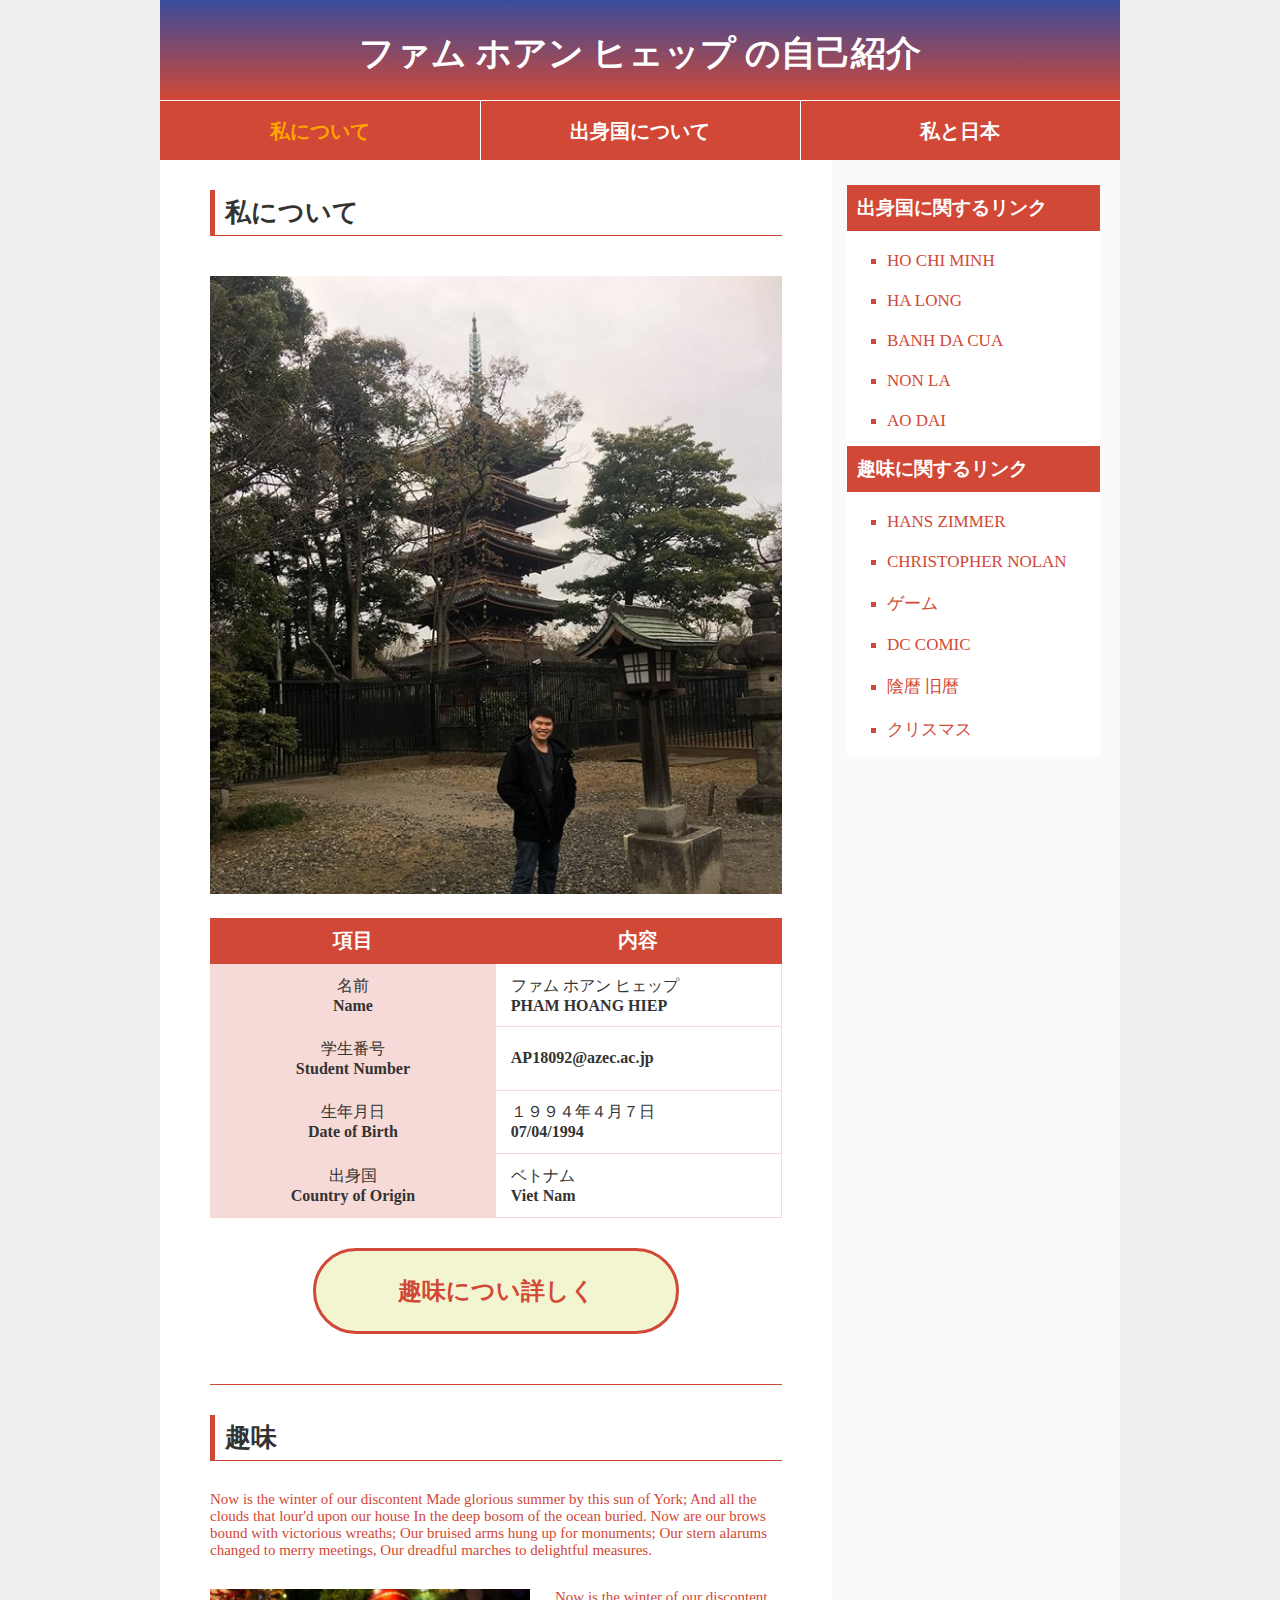
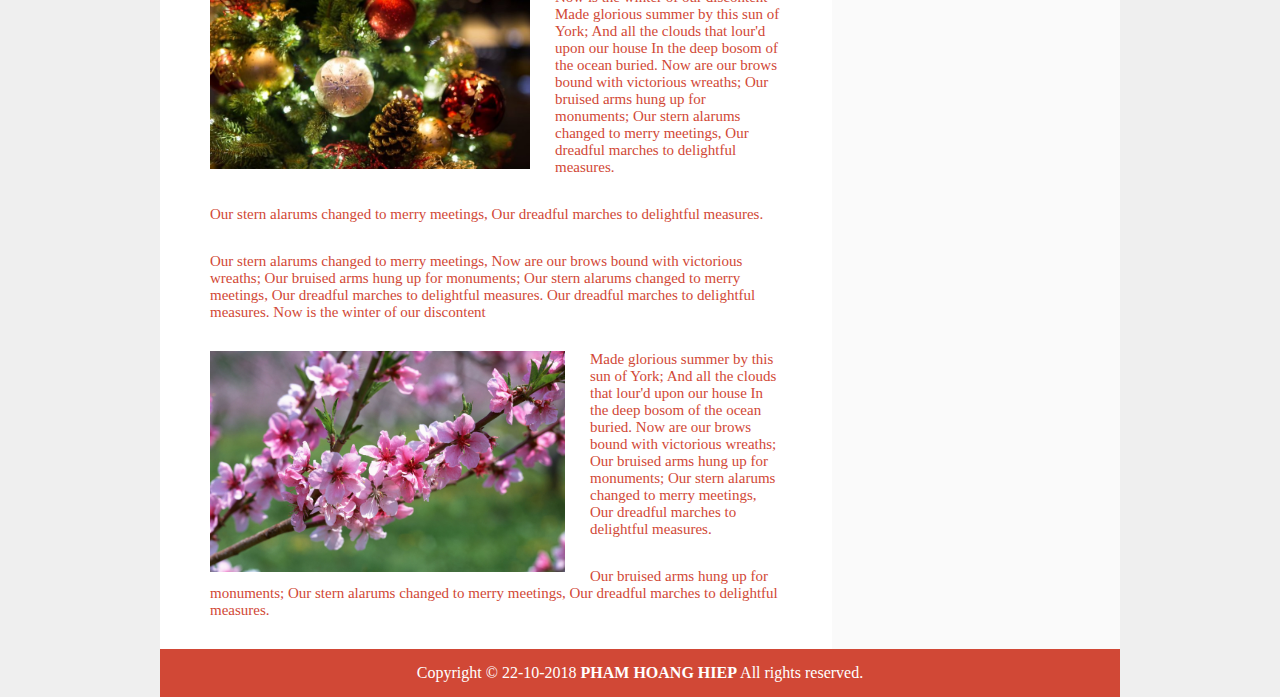
<file: index.html>
<!DOCTYPE html>
<html>
<head>
  <meta charset="UTF-8">
  <title>私の自己紹介</title>
  <link rel="stylesheet" href="css/styles.css">
</head>

<body>
  <header>
      <div class="title-arena">
        <h1 class="page-title">ファム ホアン ヒェップ の自己紹介</h1>
      </div>
      <nav>
          <ul>
              <li><a class="topmenu current" href="index.html">私について</a></li>
              <li><a class="topmenu" href="country.html">出身国について</a></li>
              <li><a class="topmenu" href="japan.html">私と日本</a></li>
          </ul>
      </nav>
  </header>
  <div id="container">
      <div id="main">
        <div id="maina">
        <h2 class="title2">私について</h2>
       <img class="myimg" src="image/myimg.jpg" alt="Ảnh 1 bạn đẹp zai (　＾▽＾)">

       <table class="tablea">
         <tr>
          <td class="tabletitle">項目</td>
          <td class="tabletitle">内容</td>
         </tr>

         <tr>
          <td class="item">名前<br><b>Name</b></td>
          <td class="itemb">ファム ホアン ヒェップ<br><b>PHAM HOANG HIEP</b></td>
          </tr>

          <tr>
           <td class="item">学生番号<br><b>Student Number</b></td>
           <td class="itemb"><b>AP18092@azec.ac.jp</b></td>
          </tr>

          <tr>
           <td class="item">生年月日<br><b>Date of Birth</b></td>
           <td class="itemb">１９９４年４月７日<br><b>07/04/1994</b></td>
          </tr>

          <tr>
           <td class="item">出身国<br><b>Country of Origin</b></td>
           <td class="itemb">ベトナム<br><b>Viet Nam</b></td>
           </tr>
           </table>

        <a class="myinfbutton" href="index.html#myinf">趣味につい詳しく</a>
        <div class="kn"></div>
        <h2 id="myinf" class="title2">趣味</h2>
        <div class="mytxt">
        <p>Now is the winter of our discontent
          Made glorious summer by this sun of York;
          And all the clouds that lour'd upon our house
          In the deep bosom of the ocean buried.
          Now are our brows bound with victorious wreaths;
          Our bruised arms hung up for monuments;
          Our stern alarums changed to merry meetings,
          Our dreadful marches to delightful measures.</p>

          <img id="imgst" src="image/chi.jpg">
          <p id="txta1">Now is the winter of our discontent
            Made glorious summer by this sun of York;
            And all the clouds that lour'd upon our house
            In the deep bosom of the ocean buried.
            Now are our brows bound with victorious wreaths;
            Our bruised arms hung up for monuments;
            Our stern alarums changed to merry meetings,
            Our dreadful marches to delightful measures.</p>

            <p>
              Our stern alarums changed to merry meetings,
              Our dreadful marches to delightful measures.</p>
              <p>
                Our stern alarums changed to merry meetings,
                Now are our brows bound with victorious wreaths;
                Our bruised arms hung up for monuments;
                Our stern alarums changed to merry meetings,
                Our dreadful marches to delightful measures.
                Our dreadful marches to delightful measures.
                Now is the winter of our discontent
              </p>
              <img id="imgst2" src="image/hoadao.jpg">
              <p>
                  Made glorious summer by this sun of York;
                  And all the clouds that lour'd upon our house
                  In the deep bosom of the ocean buried.
                  Now are our brows bound with victorious wreaths;
                  Our bruised arms hung up for monuments;
                  Our stern alarums changed to merry meetings,
                  Our dreadful marches to delightful measures.</p>
                  <p>Our bruised arms hung up for monuments; Our stern alarums changed to merry meetings, Our dreadful marches to delightful measures.</p>
            </div>
      </div>
    </div>

      <div id="sub">
      <h3 class="subh3">出身国に関するリンク</h3>
        <ul>
          <li><a href="http://dangcongsan.vn/tu-lieu-van-kien/c-mac-ph-angghen-v-i-lenin-ho-chi-minh/ho-chi-minh/nghien-cuu-hoc-tap-tu-tuong-ho-chi-minh/doc-310720154375156.html" target="_blank">HO CHI MINH</a></li>
          <li><a href="https://www.paradisecruise.com/vi/halong-bay" target="_blank">HA LONG</a></li>
          <li><a href="https://eva.vn/bep-eva/nau-banh-da-cua-dung-chat-hai-phong-c162a147938.html" target="_blank">BANH DA CUA</a></li>
          <li><a href="https://thetravelbunny.com/non-la-vietnamese-hat-coolie/" target="_blank">NON LA</a></li>
          <li><a href="https://idesign.vn/art/lich-su-phat-trien-cua-ao-dai-viet-nam-223054.html" target="_blank">AO DAI</a></li>
        </ul>
        <h3 class="subh32">趣味に関するリンク</h3>
        <ul>
          <li><a href="http://www.hans-zimmer.com/index.php?rub=disco&id=1654" target="_blank">HANS ZIMMER</a></li>
          <li><a href="https://en.wikipedia.org/wiki/Christopher_Nolan" target="_blank">CHRISTOPHER NOLAN</a></li>
          <li><a href="https://www.jp.playstation.com/" target="_blank">ゲーム</a></li>
          <li><a href="https://www.dccomics.com/" target="_blank">DC COMIC</a></li>
          <li><a href="https://ja.wikipedia.org/wiki/%E6%97%A7%E6%9A%A6" target="_blank">陰暦 旧暦</a></li>
          <li><a href="https://www.enjoytokyo.jp/feature/christmas/" target="_blank">クリスマス</a></li>
        </ul>
      </div>
      <footer>
          Copyright &copy; 22-10-2018 <span class="name">PHAM HOANG HIEP</span> All rights reserved.
        </footer>
  </div>
</body>
</html>
</file>
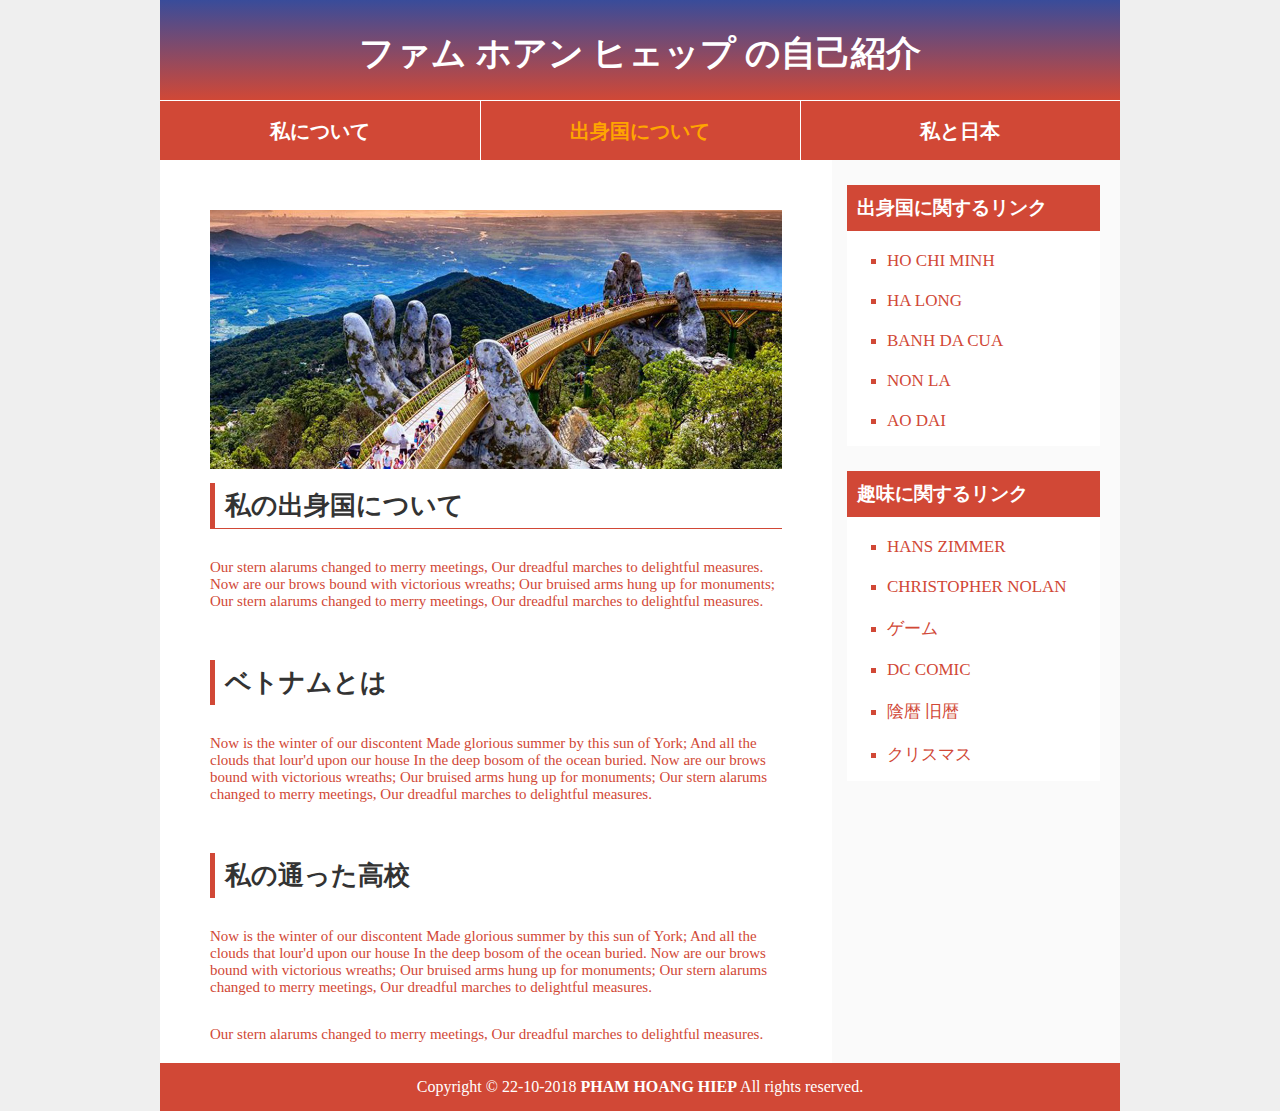
<file: country.html>
<!DOCTYPE html>
<html>
<head>
  <meta charset="UTF-8">
  <title>私の自己紹介</title>
  <link rel="stylesheet" href="css/styles.css">
</head>

<body>
  <header>
      <div class="title-arena">
        <h1 class="page-title">ファム ホアン ヒェップ の自己紹介</h1>
      </div>
      <nav>
          <ul>
              <li><a class="topmenu" href="index.html">私について</a></li>
              <li><a class="topmenu current" href="country.html">出身国について</a></li>
              <li><a class="topmenu" href="japan.html">私と日本</a></li>
          </ul>
      </nav>
  </header>
  <div id="container">
      <div id="main">
        <div id="maina">
       <img class="cauvangimg" src="image/cauvang.jpg" alt="Ảnh 1">

       <h2 class="title2">私の出身国について</h2>
       <p class="mytxt">
         Our stern alarums changed to merry meetings,
         Our dreadful marches to delightful measures.
         Now are our brows bound with victorious wreaths;
         Our bruised arms hung up for monuments;
         Our stern alarums changed to merry meetings,
         Our dreadful marches to delightful measures.</p>

        <h2 class="title3">ベトナムとは</h2>

        <p class="mytxt">Now is the winter of our discontent
          Made glorious summer by this sun of York;
          And all the clouds that lour'd upon our house
          In the deep bosom of the ocean buried.
          Now are our brows bound with victorious wreaths;
          Our bruised arms hung up for monuments;
          Our stern alarums changed to merry meetings,
          Our dreadful marches to delightful measures.</p>

          <h2 class="title3">私の通った高校</h2>
          <p class="mytxt">Now is the winter of our discontent
            Made glorious summer by this sun of York;
            And all the clouds that lour'd upon our house
            In the deep bosom of the ocean buried.
            Now are our brows bound with victorious wreaths;
            Our bruised arms hung up for monuments;
            Our stern alarums changed to merry meetings,
            Our dreadful marches to delightful measures.</p>

            <p class="mytxt">
              Our stern alarums changed to merry meetings,
              Our dreadful marches to delightful measures.</p>

      </div>
    </div>

      <div id="sub">
      <h3 class="subh3">出身国に関するリンク</h3>
        <ul>
          <li><a href="http://dangcongsan.vn/tu-lieu-van-kien/c-mac-ph-angghen-v-i-lenin-ho-chi-minh/ho-chi-minh/nghien-cuu-hoc-tap-tu-tuong-ho-chi-minh/doc-310720154375156.html" target="_blank">HO CHI MINH</a></li>
          <li><a href="https://www.paradisecruise.com/vi/halong-bay" target="_blank">HA LONG</a></li>
          <li><a href="https://eva.vn/bep-eva/nau-banh-da-cua-dung-chat-hai-phong-c162a147938.html" target="_blank">BANH DA CUA</a></li>
          <li><a href="https://thetravelbunny.com/non-la-vietnamese-hat-coolie/" target="_blank">NON LA</a></li>
          <li><a href="https://idesign.vn/art/lich-su-phat-trien-cua-ao-dai-viet-nam-223054.html" target="_blank">AO DAI</a></li>
        </ul>
        <h3 class="subh3">趣味に関するリンク</h3>
        <ul>
          <li><a href="http://www.hans-zimmer.com/index.php?rub=disco&id=1654" target="_blank">HANS ZIMMER</a></li>
          <li><a href="https://en.wikipedia.org/wiki/Christopher_Nolan" target="_blank">CHRISTOPHER NOLAN</a></li>
          <li><a href="https://www.jp.playstation.com/" target="_blank">ゲーム</a></li>
          <li><a href="https://www.dccomics.com/" target="_blank">DC COMIC</a></li>
          <li><a href="https://ja.wikipedia.org/wiki/%E6%97%A7%E6%9A%A6" target="_blank">陰暦 旧暦</a></li>
          <li><a href="https://www.enjoytokyo.jp/feature/christmas/" target="_blank">クリスマス</a></li>
        </ul>
      </div>
      <footer>
          Copyright &copy; 22-10-2018 <span class="name">PHAM HOANG HIEP</span> All rights reserved.
        </footer>
  </div>
</body>
</html>
</file>
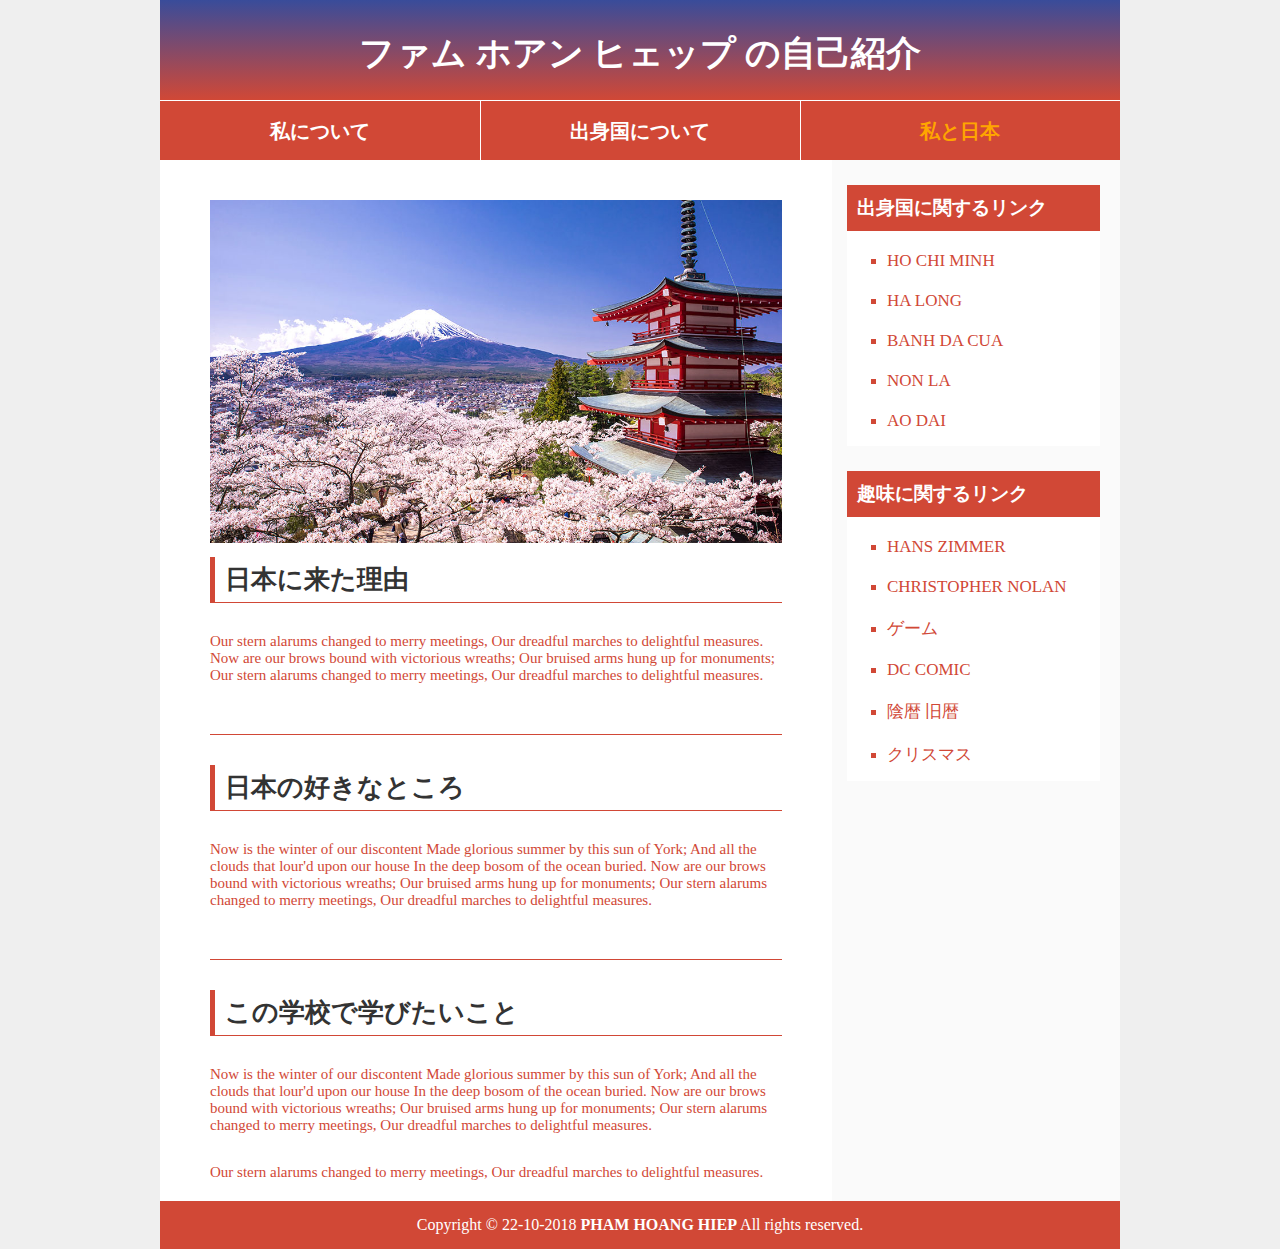
<file: japan.html>
<!DOCTYPE html>
<html>
<head>
  <meta charset="UTF-8">
  <title>私の自己紹介</title>
  <link rel="stylesheet" href="css/styles.css">
</head>

<body>
  <header>
      <div class="title-arena">
        <h1 class="page-title">ファム ホアン ヒェップ の自己紹介</h1>
      </div>
      <nav>
          <ul>
              <li><a class="topmenu" href="index.html">私について</a></li>
              <li><a class="topmenu" href="country.html">出身国について</a></li>
              <li><a class="topmenu current" href="japan.html">私と日本</a></li>
          </ul>
      </nav>
  </header>
  <div id="container">
      <div id="main">
        <div id="maina">
       <img class="japanimg" src="image/japan.jpg" alt="Ảnh 1">

       <h2 class="title2">日本に来た理由</h2>
       <p class="mytxt">
         Our stern alarums changed to merry meetings,
         Our dreadful marches to delightful measures.
         Now are our brows bound with victorious wreaths;
         Our bruised arms hung up for monuments;
         Our stern alarums changed to merry meetings,
         Our dreadful marches to delightful measures.</p>

       <div class="kn"></div>

        <h2 class="title2">日本の好きなところ</h2>

        <p class="mytxt">Now is the winter of our discontent
          Made glorious summer by this sun of York;
          And all the clouds that lour'd upon our house
          In the deep bosom of the ocean buried.
          Now are our brows bound with victorious wreaths;
          Our bruised arms hung up for monuments;
          Our stern alarums changed to merry meetings,
          Our dreadful marches to delightful measures.</p>

          <div class="kn"></div>

          <h2 class="title2">この学校で学びたいこと</h2>
          <p class="mytxt">Now is the winter of our discontent
            Made glorious summer by this sun of York;
            And all the clouds that lour'd upon our house
            In the deep bosom of the ocean buried.
            Now are our brows bound with victorious wreaths;
            Our bruised arms hung up for monuments;
            Our stern alarums changed to merry meetings,
            Our dreadful marches to delightful measures.</p>

            <p class="mytxt">
              Our stern alarums changed to merry meetings,
              Our dreadful marches to delightful measures.</p>

      </div>
    </div>

      <div id="sub">
      <h3 class="subh3">出身国に関するリンク</h3>
        <ul>
          <li><a href="http://dangcongsan.vn/tu-lieu-van-kien/c-mac-ph-angghen-v-i-lenin-ho-chi-minh/ho-chi-minh/nghien-cuu-hoc-tap-tu-tuong-ho-chi-minh/doc-310720154375156.html" target="_blank">HO CHI MINH</a></li>
          <li><a href="https://www.paradisecruise.com/vi/halong-bay" target="_blank">HA LONG</a></li>
          <li><a href="https://eva.vn/bep-eva/nau-banh-da-cua-dung-chat-hai-phong-c162a147938.html" target="_blank">BANH DA CUA</a></li>
          <li><a href="https://thetravelbunny.com/non-la-vietnamese-hat-coolie/" target="_blank">NON LA</a></li>
          <li><a href="https://idesign.vn/art/lich-su-phat-trien-cua-ao-dai-viet-nam-223054.html" target="_blank">AO DAI</a></li>
        </ul>
        <h3 class="subh3">趣味に関するリンク</h3>
        <ul>
          <li><a href="http://www.hans-zimmer.com/index.php?rub=disco&id=1654" target="_blank">HANS ZIMMER</a></li>
          <li><a href="https://en.wikipedia.org/wiki/Christopher_Nolan" target="_blank">CHRISTOPHER NOLAN</a></li>
          <li><a href="https://www.jp.playstation.com/" target="_blank">ゲーム</a></li>
          <li><a href="https://www.dccomics.com/" target="_blank">DC COMIC</a></li>
          <li><a href="https://ja.wikipedia.org/wiki/%E6%97%A7%E6%9A%A6" target="_blank">陰暦 旧暦</a></li>
          <li><a href="https://www.enjoytokyo.jp/feature/christmas/" target="_blank">クリスマス</a></li>
        </ul>
      </div>
      <footer>
          Copyright &copy; 22-10-2018 <span class="name">PHAM HOANG HIEP</span> All rights reserved.
        </footer>
  </div>
</body>
</html>
</file>
<file: css/styles.css>
@charset "UTF-8";
html,body {
    margin: 0;
    padding: 0;
    font-family: "ヒラギノ角ゴ Pro W3","Hiragino Kaku Gothic Pro",
     "メイリオ", Meiryo, Osaka, "MS Pゴシック", "MS PGothic",
      "sans-serif";
    font-size: 16px;
    color: #333;
}

h1, h2, h3, h4, h5, h6{
    margin: 0;
    padding: 0;
}
p{
  margin-bottom: 30px;
  text-align: left;
}
a{
  text-decoration: none;
}

body{
  width: 100%;
  background: #efefef;
}
header{
  max-width: 960px;
  width: 100%;
  margin-left: auto;
  margin-right: auto;
  text-align: center;
  vertical-align: middle;
}
.title-arena{
  height: 40px;
  padding-top: 30px;
  padding-bottom: 30px;
  background: linear-gradient(#394c9a,#d14836);
}
nav{
  margin: 1em 0;
  padding: 0;
  font-size: 0;
}
nav ul{
  margin: 0;
  padding: 0;
  font-size: 0;
}
nav ul li{
  width: 33.333333333333%;
  float: left;
  height: 60px;
  margin: 0;
  padding: 0;
  list-style: none;
}
nav ul li a{
  display: block;
  font-size: 20px;
  font-weight: bold;
  color: #fff;
  text-decoration: none;
  line-height: 30px;
  padding: 15px 0;
  border-top: 1px solid #fff;
  border-left: 1px solid #ffffff;
  background:#d14836;
}
nav ul li a:hover{
  font-size: 22px;
  color: orange;
  padding: 14px 0 15px 0;
}

nav ul li a.current{
  color: orange;
}

nav ul li:first-child a{
  border-left: none;
}

.page-title{
  font-size: 2.2em;
  line-height: 40px
  margin: 0;
  color: white;
}
#container{
  max-width: 960px;
  min-height: 100%;
  margin-left: auto;
  margin-right: auto;
  background: #fafafa;
  clear:both;
  width: 100%;
  vertical-align: middle;
}
#main{
  width: 70%;
  background: #fff;
  margin: 0;
  float: left;
}
#maina{
  margin: 0 50px 0 50px;
}
#sub{
  width: 30%;
  background: #fafafa;
  margin: 0;
  float: left;
  height: auto;
}
footer{
  clear: both;
  margin-left: auto;
  margin-right: auto;
  padding: 15px 0;
  background: #d14836;
  text-align: center;
  color: #fff;
}
footer span.name{
  font-weight: bold;
}
.title{
  margin: 0 0 30px 0;
  height: 40px;
  line-height: 30px;
  font-size: 26px;
  padding:  5px 0 5px 10px;
  border-left: 5px solid #4169e1;
  border-bottom: 1px solid #4169e1;
}
section{
  width: 960px;
  margin-left: auto;
  margin-right: auto;
  vertical-align: middle;
}
.title2{
  margin: 30px 0px 10px 0px;
  height: 40px;
  font-size: 26px;
  padding-top: 5px;
  padding-left: 10px;
  border-bottom: 1px solid #d14836;
  border-left: 5px solid #d14836;
  text-align: left;
}

.title3{
  margin: 50px 0px 10px;
  height: 40px;
  font-size: 26px;
  padding-top: 5px;
  padding-left: 10px;
  border-left: 5px solid #d14836;
  text-align: left;
}

.txta{
  margin: 50px 30px 10px;
}
.myimg{
  max-width:100%;
  height: auto;
  margin: 30px 0px 20px 0px;
}

.japanimg{
  max-width:100%;
  margin: 40px 0px -20px 0px;
  height: auto;
  width: 572px;
}

.cauvangimg{
  max-width:100%;
  margin: 50px 0px -20px 0px;
  height: auto;
  width: 572px;
}

.tablea{
  max-width: 100%;
  height: 300px;
  width: 572px;
  margin: 0 auto;
  border-collapse: collapse;
}

.tabletitle{
  width: 285px;
  background: #d14836;
  padding: 5px auto;
  font-weight: bold;
  font-size: 20px;
  border: 1px solid #d14836;
  text-align: center;
  color: white;
}

.kn{
  margin-top: 50px;
  border-top: 1px solid #d14836;
}

.item{
  background: #F6DAD7;
  border: 1px solid #F6DAD7;
  text-align: center;
}

.itemb{
  border: 1px solid #F6DAD7;
  padding-left: 15px;
}

.subh3{
  font-weight: bold;
  padding: 10px;
  background: #d14836;
  margin: 25px 20px 0px 15px;
  color: white;
  text-align: left;
}
.subh32{
  font-weight: bold;
  padding: 10px;
  background: #d14836;
  margin: 0px 20px 0px 15px;
  color: white;
  text-align: left;
}

#sub ul{
  margin: 0px 20px 0px 15px;
  list-style: square;
  color: #d14836;
  background: white;
  padding-bottom: 15px;
}

#sub ul li{
  padding: 20px 0px 0px 0px;
  text-align: left;
}

#sub ul li a{
  margin-top: 5px;
  padding-bottom: 2px;
  color: #d14836;
  font-size: 17px;
}

#sub ul li a:hover{
  font-weight: bold;
}

.mytxt{
  margin: 30px 0px 20px 0px;
  font-size: 15px;
  color: #d14836;
}

.myinfbutton{
  font-size: 24px;
  margin: 30px auto 15px auto;
  width: 360px;
  max-width:100%;
  line-height: 30px;
  display:block;
  border: 3px solid #d14836;
  color: #d14836;
  border-radius: 62px;
  text-align: center;
  background: #f3f5d1;
  padding: 25px 0 25px 0;
  font-weight: bold;
}

.myinfbutton:hover{
  color: #f3f5d1;
  background: #d14836;
}

#imgst{
  float: left;
  max-width:100%;
  margin: 0px 25px 5px 0px;
  width: 320px;
  height: auto;
}

#imgst2{
  float: left;
  max-width:100%;
  margin: 0px 25px 5px 0px;
  width: 355px;
  height: auto;
}
@media (max-width:960px) {
  nav ul li, #main, #sub, .tablea{
    width:100%;
    height: auto;
    text-align: center;
  }
@media (max-width:960px) {
    .tablea{
      width:100%;
      height: auto;
      text-align: center;
      font-size: .9em;
    }
@media (max-width:960px) {
      .title-arena{
        height: auto;
      }
</file>
